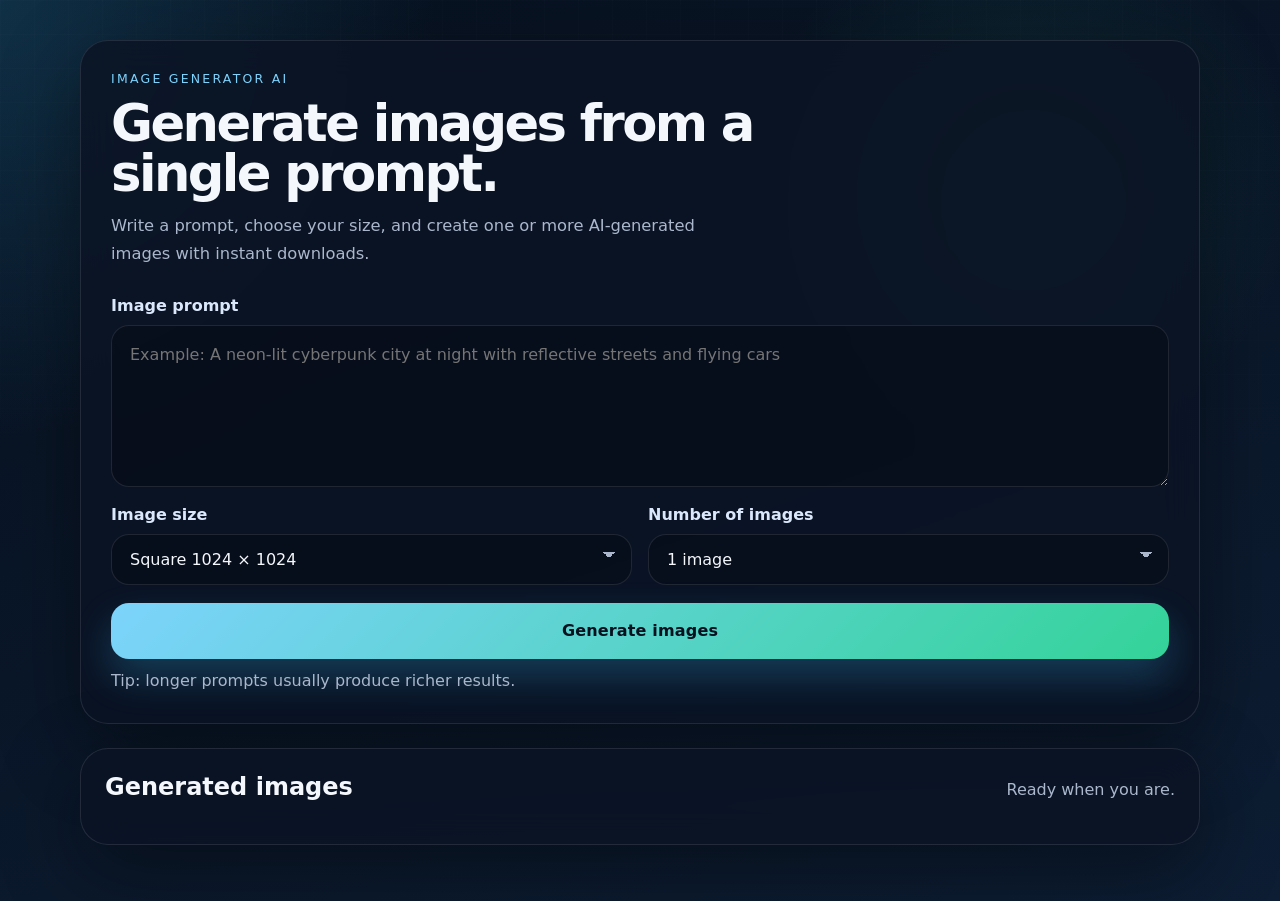
<file: index.html>
<!DOCTYPE html>
<html lang="en">
<head>
  <meta charset="UTF-8" />
  <meta name="viewport" content="width=device-width, initial-scale=1.0" />
  <meta
    name="description"
    content="Generate AI images with Pollinations AI, choose sizes, create multiple images, and download them instantly."
  />
  <title>AI Image Generator</title>
  <link rel="preconnect" href="https://image.pollinations.ai" />
  <link rel="stylesheet" href="style.css" />
</head>
<body>
  <main class="page-shell">
    <section class="hero-card">
      <div class="hero-copy">
        <p class="eyebrow">IMAGE GENERATOR AI</p>
        <h1>Generate images from a single prompt.</h1>
        <p class="lead">
          Write a prompt, choose your size, and create one or more AI-generated
          images with instant downloads.
        </p>
      </div>

      <form id="generatorForm" class="generator-panel" novalidate>
        <label class="field">
          <span>Image prompt</span>
          <textarea
            id="promptInput"
            name="prompt"
            rows="5"
            placeholder="Example: A neon-lit cyberpunk city at night with reflective streets and flying cars"
            maxlength="500"
            required
          ></textarea>
        </label>

        <div class="grid-controls">
          <label class="field">
            <span>Image size</span>
            <select id="sizeSelect" name="size">
              <option value="1024x1024">Square 1024 × 1024</option>
              <option value="1536x1024">Landscape 1536 × 1024</option>
              <option value="1024x1536">Portrait 1024 × 1536</option>
              <option value="1280x720">Wide 1280 × 720</option>
            </select>
          </label>

          <label class="field">
            <span>Number of images</span>
            <select id="countSelect" name="count">
              <option value="1">1 image</option>
              <option value="2">2 images</option>
              <option value="3">3 images</option>
              <option value="4">4 images</option>
            </select>
          </label>
        </div>

        <div class="actions">
          <button id="generateButton" class="generate-button" type="submit">
            <span class="button-text">Generate images</span>
            <span class="button-spinner" aria-hidden="true"></span>
          </button>
          <p class="hint">Tip: longer prompts usually produce richer results.</p>
        </div>
      </form>
    </section>

    <section class="results-section" aria-labelledby="resultsTitle">
      <div class="results-header">
        <h2 id="resultsTitle">Generated images</h2>
        <p id="statusText" class="status-text">Ready when you are.</p>
      </div>

      <div id="errorBanner" class="error-banner" role="alert" hidden></div>
      <div id="gallery" class="gallery" aria-live="polite"></div>
    </section>
  </main>

  <template id="imageCardTemplate">
    <article class="image-card">
      <div class="image-stage">
        <div class="image-loader" aria-hidden="true"></div>
        <img class="generated-image" alt="" loading="lazy" />
      </div>
      <div class="image-card-footer">
        <p class="image-label"></p>
        <a class="download-button" download>Download</a>
      </div>
    </article>
  </template>

  <script src="script.js"></script>
</body>
</html>
</file>
<file: style.css>
:root {
  color-scheme: dark;
  --bg: #07111f;
  --bg-alt: #0d1d33;
  --surface: rgba(11, 20, 36, 0.84);
  --surface-strong: #101c31;
  --border: rgba(255, 255, 255, 0.1);
  --text: #f4f7fb;
  --muted: #aab7cc;
  --accent: #7dd3fc;
  --accent-strong: #38bdf8;
  --success: #34d399;
  --danger: #f87171;
  --shadow: 0 24px 80px rgba(0, 0, 0, 0.42);
}

*,
*::before,
*::after {
  box-sizing: border-box;
}

html {
  min-height: 100%;
}

body {
  margin: 0;
  min-height: 100vh;
  font-family: "Inter", "Segoe UI", system-ui, sans-serif;
  color: var(--text);
  background:
    radial-gradient(circle at top left, rgba(56, 189, 248, 0.18), transparent 28%),
    radial-gradient(circle at 80% 20%, rgba(52, 211, 153, 0.12), transparent 22%),
    linear-gradient(160deg, var(--bg), var(--bg-alt));
}

body::before {
  content: "";
  position: fixed;
  inset: 0;
  pointer-events: none;
  background-image:
    linear-gradient(rgba(255, 255, 255, 0.025) 1px, transparent 1px),
    linear-gradient(90deg, rgba(255, 255, 255, 0.025) 1px, transparent 1px);
  background-size: 34px 34px;
  mask-image: linear-gradient(to bottom, rgba(0, 0, 0, 0.55), transparent 85%);
}

button,
select,
textarea,
a {
  font: inherit;
}

.page-shell {
  width: min(1120px, calc(100% - 32px));
  margin: 0 auto;
  padding: 40px 0 56px;
  display: grid;
  gap: 24px;
}

.hero-card,
.results-section {
  position: relative;
  overflow: hidden;
  border: 1px solid var(--border);
  border-radius: 28px;
  background: var(--surface);
  box-shadow: var(--shadow);
  backdrop-filter: blur(18px);
}

.hero-card {
  display: grid;
  gap: 28px;
  padding: 30px;
}

.hero-copy {
  max-width: 720px;
}

.eyebrow {
  margin: 0 0 12px;
  letter-spacing: 0.18em;
  text-transform: uppercase;
  font-size: 0.78rem;
  color: var(--accent);
}

h1,
h2,
p {
  margin: 0;
}

h1 {
  font-size: clamp(2.2rem, 4vw, 4.3rem);
  line-height: 0.98;
  letter-spacing: -0.05em;
}

.lead {
  margin-top: 14px;
  max-width: 62ch;
  font-size: 1.02rem;
  line-height: 1.7;
  color: var(--muted);
}

.generator-panel {
  display: grid;
  gap: 18px;
}

.field {
  display: grid;
  gap: 10px;
}

.field span {
  font-weight: 600;
  color: #dbe7fb;
}

textarea,
select {
  width: 100%;
  border: 1px solid rgba(255, 255, 255, 0.1);
  border-radius: 18px;
  color: var(--text);
  background: rgba(7, 13, 25, 0.72);
  outline: none;
  transition: border-color 0.2s ease, transform 0.2s ease, box-shadow 0.2s ease;
}

textarea {
  min-height: 140px;
  resize: vertical;
  padding: 16px 18px;
  line-height: 1.6;
}

select {
  padding: 15px 18px;
  appearance: none;
  background-image:
    linear-gradient(45deg, transparent 50%, var(--muted) 50%),
    linear-gradient(135deg, var(--muted) 50%, transparent 50%);
  background-position:
    calc(100% - 22px) calc(50% - 4px),
    calc(100% - 16px) calc(50% - 4px);
  background-size: 6px 6px, 6px 6px;
  background-repeat: no-repeat;
}

textarea:focus,
select:focus {
  border-color: rgba(125, 211, 252, 0.8);
  box-shadow: 0 0 0 4px rgba(56, 189, 248, 0.15);
}

.grid-controls {
  display: grid;
  gap: 16px;
  grid-template-columns: repeat(2, minmax(0, 1fr));
}

.actions {
  display: grid;
  gap: 10px;
}

.generate-button {
  display: inline-flex;
  align-items: center;
  justify-content: center;
  gap: 12px;
  min-height: 56px;
  padding: 0 22px;
  border: 0;
  border-radius: 18px;
  color: #04111f;
  background: linear-gradient(135deg, #7dd3fc, #34d399);
  box-shadow: 0 18px 38px rgba(56, 189, 248, 0.24);
  cursor: pointer;
  font-weight: 800;
  letter-spacing: 0.01em;
  transition: transform 0.2s ease, filter 0.2s ease, opacity 0.2s ease;
}

.generate-button:hover:not(:disabled) {
  transform: translateY(-1px);
  filter: brightness(1.03);
}

.generate-button:disabled {
  cursor: wait;
  opacity: 0.72;
}

.button-spinner {
  width: 16px;
  height: 16px;
  border: 2px solid rgba(4, 17, 31, 0.2);
  border-top-color: rgba(4, 17, 31, 0.92);
  border-radius: 50%;
  display: none;
  animation: spin 0.8s linear infinite;
}

.is-loading .button-spinner {
  display: inline-block;
}

.hint,
.status-text,
.image-label {
  color: var(--muted);
  line-height: 1.5;
}

.results-section {
  padding: 24px;
}

.results-header {
  display: flex;
  align-items: baseline;
  justify-content: space-between;
  gap: 16px;
  margin-bottom: 18px;
}

.status-text {
  text-align: right;
}

.error-banner {
  margin-bottom: 18px;
  padding: 14px 16px;
  border: 1px solid rgba(248, 113, 113, 0.32);
  border-radius: 16px;
  background: rgba(127, 29, 29, 0.22);
  color: #fecaca;
}

.gallery {
  display: grid;
  gap: 18px;
  grid-template-columns: repeat(auto-fit, minmax(230px, 1fr));
}

.image-card {
  display: grid;
  gap: 14px;
  padding: 14px;
  border: 1px solid rgba(255, 255, 255, 0.08);
  border-radius: 22px;
  background: rgba(5, 10, 18, 0.55);
}

.image-stage {
  position: relative;
  min-height: 240px;
  overflow: hidden;
  border-radius: 16px;
  background:
    radial-gradient(circle at top, rgba(125, 211, 252, 0.12), transparent 38%),
    rgba(3, 8, 16, 0.8);
}

.generated-image {
  width: 100%;
  height: 100%;
  display: block;
  object-fit: cover;
  opacity: 0;
  transition: opacity 0.35s ease;
}

.generated-image.is-visible {
  opacity: 1;
}

.image-loader {
  position: absolute;
  inset: 0;
  display: grid;
  place-items: center;
}

.image-loader::after {
  content: "";
  width: 42px;
  height: 42px;
  border-radius: 50%;
  border: 3px solid rgba(255, 255, 255, 0.12);
  border-top-color: var(--accent);
  animation: spin 0.8s linear infinite;
}

.is-loaded .image-loader {
  display: none;
}

.image-card-footer {
  display: flex;
  align-items: center;
  justify-content: space-between;
  gap: 12px;
}

.download-button {
  flex: none;
  padding: 10px 14px;
  border-radius: 999px;
  text-decoration: none;
  color: #04111f;
  background: linear-gradient(135deg, #ffffff, #bae6fd);
  font-weight: 700;
  transition: transform 0.2s ease, filter 0.2s ease;
}

.download-button[aria-disabled="true"] {
  pointer-events: none;
  opacity: 0.7;
}

.download-button:hover {
  transform: translateY(-1px);
  filter: brightness(1.03);
}

@keyframes spin {
  to {
    transform: rotate(360deg);
  }
}

@media (max-width: 760px) {
  .page-shell {
    width: min(100% - 20px, 1120px);
    padding: 18px 0 28px;
  }

  .hero-card,
  .results-section {
    border-radius: 22px;
  }

  .hero-card {
    padding: 22px;
  }

  .grid-controls {
    grid-template-columns: 1fr;
  }

  .results-header,
  .image-card-footer {
    align-items: flex-start;
    flex-direction: column;
  }

  .status-text {
    text-align: left;
  }
}
</file>
